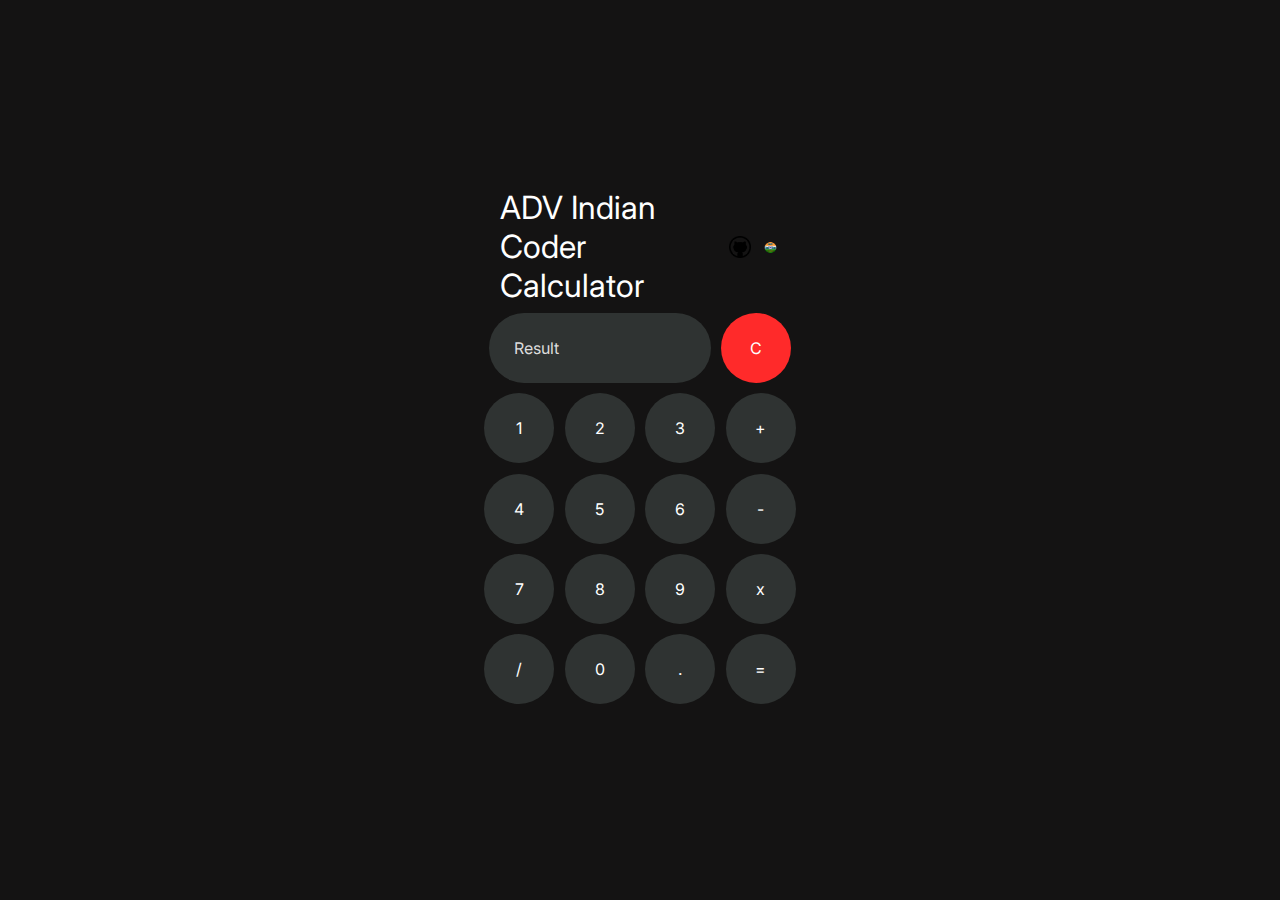
<file: Calculator/index.html>
<!DOCTYPE html>
<html lang="en">

<head>
  <meta charset="utf-8" />
  <meta http-equiv="X-UA-Compatible" content="IE=edge" />
  <title>Calculator</title>
  <meta name="description" content="Simple Calculator With Dark Mode." />
  <meta name="viewport" content="width=device-width, initial-scale=1" />
  <link rel="icon" type="image/x-icon" href="assets/calculator.ico">
  <link rel="stylesheet" href="dark.css" id="theme" />
  <link rel="preconnect" href="https://fonts.googleapis.com">
  <link rel="preconnect" href="https://fonts.gstatic.com" crossorigin>
  <link href="https://fonts.googleapis.com/css2?family=Inter:wght@300;400&display=swap" rel="stylesheet">

</head>

<body>
  <div class="wrapper">
    <div class="container">
      <div class="header-container">
        <!-- This heading also notifies about the theme change.-->

        <h1 id="toast">ADV Indian Coder Calculator</h1>

        <div class="top-buttons">
          <a href="https://github.com/ADVindiancoder">
            <img src="github-removebg-preview.png" alt="Sun Icon" height="22.5" width="22.5" id="github-icon">
          </a>
          <button type="button" onclick="changeTheme()" class="theme-button">
            <img src="9999-removebg-preview.png" alt="Theme Icon" height="19" width="19" id="theme-icon">
          </button>
        </div>
      </div>
      <div class="first-row">
        <input type="text" name="result" id="result" placeholder="Result" readonly />
        <input type="button" value="C" onclick="result.value=''" id="clear-button" />
      </div>
      <div class="second-row">
        <input type="button" value="1" onclick="liveScreen(1)" />
        <input type="button" value="2" onclick="liveScreen(2)" />
        <input type="button" value="3" onclick="liveScreen(3)" />
        <input type="button" value="+" onclick="liveScreen('+')" />
      </div>
      <div class="third-row">
        <input type="button" value="4" onclick=" liveScreen(4)" />
        <input type="button" value="5" onclick=" liveScreen(5)" />
        <input type="button" value="6" onclick=" liveScreen(6)" />
        <input type="button" value="-" onclick="liveScreen('-')" />
      </div>
      <div class="fourth-row">
        <input type="button" value="7" onclick="liveScreen(7)" />
        <input type="button" value="8" onclick="liveScreen(8)" />
        <input type="button" value="9" onclick=" liveScreen(9)" />
        <input type="button" value="x" onclick="liveScreen('*')" />
      </div>
      <div class="fifth-row">
        <input type="button" value="/" onclick="liveScreen('/')" />
        <input type="button" value="0" onclick="liveScreen(0)" />
        <input type="button" value="." onclick="liveScreen('.')" />
        <input type="button" value="=" onclick="calculate(result.value)" />
      </div>
    </div>
  </div>
  <script src="script.js">
  </script>
</body>

</html>
</file>
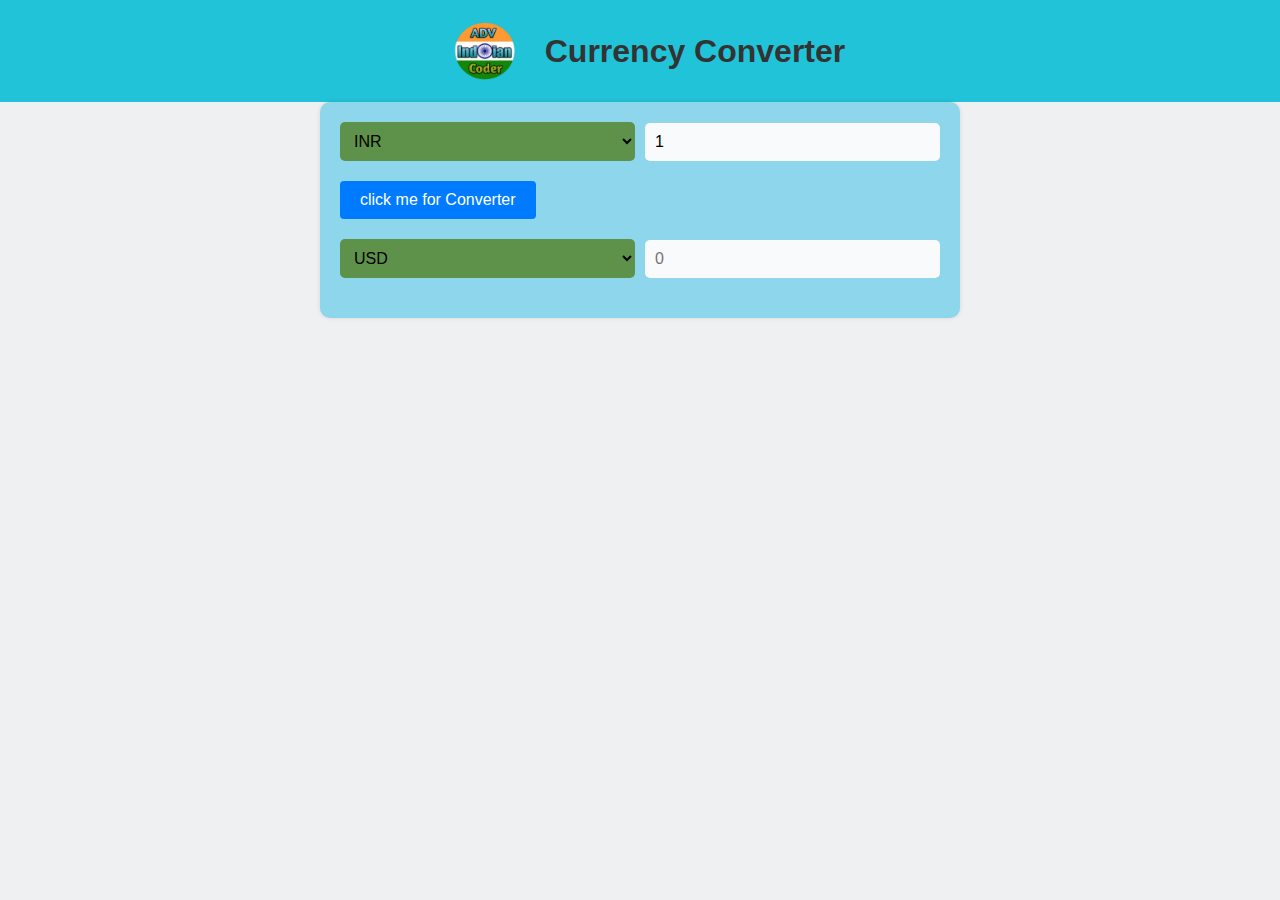
<file: currency converter Task 1/Index.html>
<!DOCTYPE html>
<html lang="en">

<head>
  <meta charset="UTF-8">
  <meta http-equiv="X-UA-Compatible" content="IE=Edge">
  <meta name="viewport" content="width=device-width, initial-scale=1">
  <title>Currency Converter</title>
  <link rel="stylesheet" href="style.css">
</head>

<body>
  <header class="header">
    <!-- Add your profile picture here -->
    <img class="profile-img" src="9999-removebg-preview.png" alt="Profile Picture">
    <h1>Currency Converter</h1>
  </header>
  <div class="container">
    <div class="currency">
      <select id="currency-one">
        <!-- Add currency options here -->

        <option value="AED">AED</option>
        <option value="ARS">ARS</option>
        <option value="AUD">AUD</option>
        <option value="BGN">BGN</option>
        <option value="BRL">BRL</option>
        <option value="BSD">BSD</option>
        <option value="CAD">CAD</option>
        <option value="CHF">CHF</option>
        <option value="CLP">CLP</option>
        <option value="CNY">CNY</option>
        <option value="COP">COP</option>
        <option value="CZK">CZK</option>
        <option value="DKK">DKK</option>
        <option value="DOP">DOP</option>
        <option value="EGP">EGP</option>
        <option value="EUR">EUR</option>
        <option value="FJD">FJD</option>
        <option value="GBP">GBP</option>
        <option value="GTQ">GTQ</option>
        <option value="HKD">HKD</option>
        <option value="HRK">HRK</option>
        <option value="HUF">HUF</option>
        <option value="IDR">IDR</option>
        <option value="ILS">ILS</option>
        <option value="INR" selected>INR</option>
        <option value="ISK">ISK</option>
        <option value="JPY">JPY</option>
        <option value="KRW">KRW</option>
        <option value="KZT">KZT</option>
        <option value="MXN">MXN</option>
        <option value="MYR">MYR</option>
        <option value="NOK">NOK</option>
        <option value="NZD">NZD</option>
        <option value="PAB">PAB</option>
        <option value="PEN">PEN</option>
        <option value="PHP">PHP</option>
        <option value="PKR">PKR</option>
        <option value="PLN">PLN</option>
        <option value="PYG">PYG</option>
        <option value="RON">RON</option>
        <option value="RUB">RUB</option>
        <option value="SAR">SAR</option>
        <option value="SEK">SEK</option>
        <option value="SGD">SGD</option>
        <option value="THB">THB</option>
        <option value="TRY">TRY</option>
        <option value="TWD">TWD</option>
        <option value="UAH">UAH</option>
        <option value="USD">USD</option>
        <option value="UYU">UYU</option>
        <option value="VND">VND</option>
        <option value="ZAR">ZAR</option>
        <!-- ... -->
      </select>
      <input type="number" id="amount-one" placeholder="0" value="1">
    </div>
    <div class="swap-rate-container">
      <button class="btn" id="swap">click me for Converter</button>
      <div class="rate" id="rate"></div>
    </div>
    <div class="currency">
      <select id="currency-two">
        <!-- Add currency options here -->

        <option value="AED">AED</option>
        <option value="ARS">ARS</option>
        <option value="AUD">AUD</option>
        <option value="BGN">BGN</option>
        <option value="BRL">BRL</option>
        <option value="BSD">BSD</option>
        <option value="CAD">CAD</option>
        <option value="CHF">CHF</option>
        <option value="CLP">CLP</option>
        <option value="CNY">CNY</option>
        <option value="COP">COP</option>
        <option value="CZK">CZK</option>
        <option value="DKK">DKK</option>
        <option value="DOP">DOP</option>
        <option value="EGP">EGP</option>
        <option value="EUR">EUR</option>
        <option value="FJD">FJD</option>
        <option value="GBP">GBP</option>
        <option value="GTQ">GTQ</option>
        <option value="HKD">HKD</option>
        <option value="HRK">HRK</option>
        <option value="HUF">HUF</option>
        <option value="IDR">IDR</option>
        <option value="ILS">ILS</option>
        <option value="INR">INR</option>
        <option value="ISK">ISK</option>
        <option value="JPY">JPY</option>
        <option value="KRW">KRW</option>
        <option value="KZT">KZT</option>
        <option value="MXN">MXN</option>
        <option value="MYR">MYR</option>
        <option value="NOK">NOK</option>
        <option value="NZD">NZD</option>
        <option value="PAB">PAB</option>
        <option value="PEN">PEN</option>
        <option value="PHP">PHP</option>
        <option value="PKR">PKR</option>
        <option value="PLN">PLN</option>
        <option value="PYG">PYG</option>
        <option value="RON">RON</option>
        <option value="RUB">RUB</option>
        <option value="SAR">SAR</option>
        <option value="SEK">SEK</option>
        <option value="SGD">SGD</option>
        <option value="THB">THB</option>
        <option value="TRY">TRY</option>
        <option value="TWD">TWD</option>
        <option value="UAH">UAH</option>
        <option value="USD" selected>USD</option>
        <option value="UYU">UYU</option>
        <option value="VND">VND</option>
        <option value="ZAR">ZAR</option>
        <!-- ... -->
      </select>
      <input type="number" id="amount-two" placeholder="0">
    </div>
  </div>

  <script src="script.js"></script>
</body>

</html>
</file>
<file: Calculator/dark.css>
/* CSS Reset & Global Styles */
* {
    box-sizing: border-box;
    padding: 0;
    margin: 0;
    font-family: Inter, -apple-system, BlinkMacSystemFont, 'Segoe UI', 'Open Sans';
    -webkit-appearance: none;
  }
  
  ::placeholder {
    color: rgb(221, 221, 221);
  }
  
  .wrapper {
    height: 100vh;
    width: 100%;
    display: flex;
    justify-content: center;
    flex-direction: column;
    align-items: center;
    background-color: rgb(20, 19, 19);
    transition: 0.8s all;
  }
  
  h1 {
    margin-bottom: 1.5%;
    color: #fff;
    font-weight: normal;
  }
  
  .container {
    width: 350px;
    display: flex;
    justify-content: center;
    flex-direction: column;
    align-items: center;
  }
  
  .header-container {
    display: flex;
    justify-content: space-between;
    align-items: center;
    width: 80%;
  }
  
  .top-buttons {
    display: flex;
    align-items: center;
  
  }
  
  input {
    padding: 25px;
    color: rgb(255, 255, 255);
    font-size: 1em;
    cursor: pointer;
    width: 70px;
    background-color: rgb(47, 51, 50);
    border: none;
    outline: none;
    border-radius: 100px;
    margin: 0.2em;
  }
  
  .first-row,
  .second-row,
  .third-row,
  .fourth-row,
  .fifth-row {
    margin-bottom: 4px;
  }
  
  input[type="text"] {
    background-color: rgb(47, 51, 50);
    width: 222.5px;
  }
  
  input[type="button"]:hover {
    background-color: rgb(101, 101, 101);
    color: #fff;
  }
  
  #clear-button {
    color: #fff;
    background-color: rgb(255, 42, 42);
  }
  
  a {
    text-decoration: none;
    color: #fff;
  }
  
  #github-icon {
    margin-right: 10px;
  }
  
  .theme-button {
    all: unset;
    cursor: pointer;
  }
</file>
<file: currency converter Task 1/style.css>
/* Reset some default styles */
body, h1, h2, h3, h4, h5, h6, p, ul, li, select, input, textarea {
    margin: 0;
    padding: 0;
    box-sizing: border-box;
  }
  
  /* Add general styling */
  body {
    font-family: Arial, sans-serif;
    background-color: hsl(200, 10%, 94%);
    color: #333;
  }
  
  .header {
    display: flex;
    align-items: center;
    justify-content: center;
    background-color: #21c3d8; /* Adjust this color as per your preference */
    padding: 1px;
  }
  
  .profile-img {
    width: 100px; /* Adjust the width as per your profile picture */
    height: 100px; /* Adjust the height as per your profile picture */
    border-radius: 10%;
    margin-right: 10px;
  }
  
  .container {
    max-width: 600px;
    margin: 0 auto;
    padding: 20px;
    background-color: #8dd6ec;
    box-shadow: 0 0 5px rgba(0, 0, 0, 0.1);
    border-radius: 10px;
  }
  
  .currency {
    display: flex;
    align-items: center;
    margin-bottom: 20px;
  }
  
  .currency select {
    flex: 1;
    padding: 10px;
    font-size: 16px;
    border: none;
    background-color: #5e924a;
    border-radius: 5px;
  }
  
  .currency input {
    flex: 1;
    padding: 10px;
    font-size: 16px;
    margin-left: 10px;
    border: none;
    background-color: hsl(210, 17%, 98%);
    border-radius: 5px;
  }
  
  .swap-rate-container {
    display: flex;
    align-items: center;
    justify-content: space-between;
    margin-bottom: 20px;
  }
  
  .btn {
    padding: 10px 20px;
    background-color: #007bff; /* Adjust this color as per your preference */
    color: #fff;
    border: none;
    cursor: pointer;
    font-size: 16px;
    border-radius: 4px;
    transition: background-color 0.3s ease;
  }
  
  .btn:hover {
    background-color: #0056b3; /* Adjust this color as per your preference */
  }
  
  .rate {
    font-size: 18px;
    font-weight: bold;
  }
  
  /* Contact section styling */
  .contact {
    background-color: #f0f0f0;
    padding: 40px 20px;
    border-radius: 10px;
  }
  
  .contact__container {
    display: grid;
    gap: 1rem;
  }
  
  .contact__content {
    padding: 20px;
    background-color: #fff;
    box-shadow: 0 0 5px rgba(0, 0, 0, 0.1);
    border-radius: 5px;
  }
  
  .contact__title {
    font-size: 24px;
    font-weight: bold;
    margin-bottom: 20px;
  }
  
  .contact__info {
    display: grid;
    gap: 1rem;
    justify-items: center;
  }
  
  .contact__card {
    text-align: center;
  }
  
  .contact__card-icon {
    font-size: 24px;
    color: #007bff; /* Adjust this color as per your preference */
  }
  
  .contact__card-title {
    font-size: 18px;
    font-weight: bold;
    margin: 10px 0;
  }
  
  .contact__card-data {
    font-size: 16px;
    color: #555;
  }
  
  .contact__button {
    display: inline-block;
    margin-top: 10px;
    color: #007bff; /* Adjust this color as per your preference */
    text-decoration: none;
  }
  
  .contact__button:hover {
    text-decoration: underline;
  }
  
  .contact__form {
    display: grid;
    gap: 1rem;
  }
  
  .contact__form-div {
    display: flex;
    flex-direction: column;
  }
  
  .contact__form-tag {
    font-size: 16px;
    font-weight: bold;
    margin-bottom: 5px;
  }
  
  .contact__form-input,
  .contact__form-area {
    padding: 10px;
    font-size: 16px;
    border: 1px solid #ccc;
    border-radius: 4px;
    width: 100%;
  }
  
  .contact__form-area {
    resize: vertical;
  }
  
  .button {
    padding: 10px 20px;
    background-color: #007bff; /* Adjust this color as per your preference */
    color: #007bff;
    border: none;
    cursor: pointer;
    font-size: 16px;
    border-radius: 4px;
    transition: background-color 0.3s ease;
  }
  
  .button:hover {
    background-color: #0056b3; /* Adjust this color as per your preference */
  }
  
  /* Responsive styles */
  @media screen and (max-width: 768px) {
    .container {
      padding: 10px;
    }
  
    .currency {
      flex-direction: column;
      align-items: center;
    }
  
    .currency select {
      margin-bottom: 10px;
    }
  
    .swap-rate-container {
      flex-direction: column;
      align-items: center;
    }
  }
</file>
